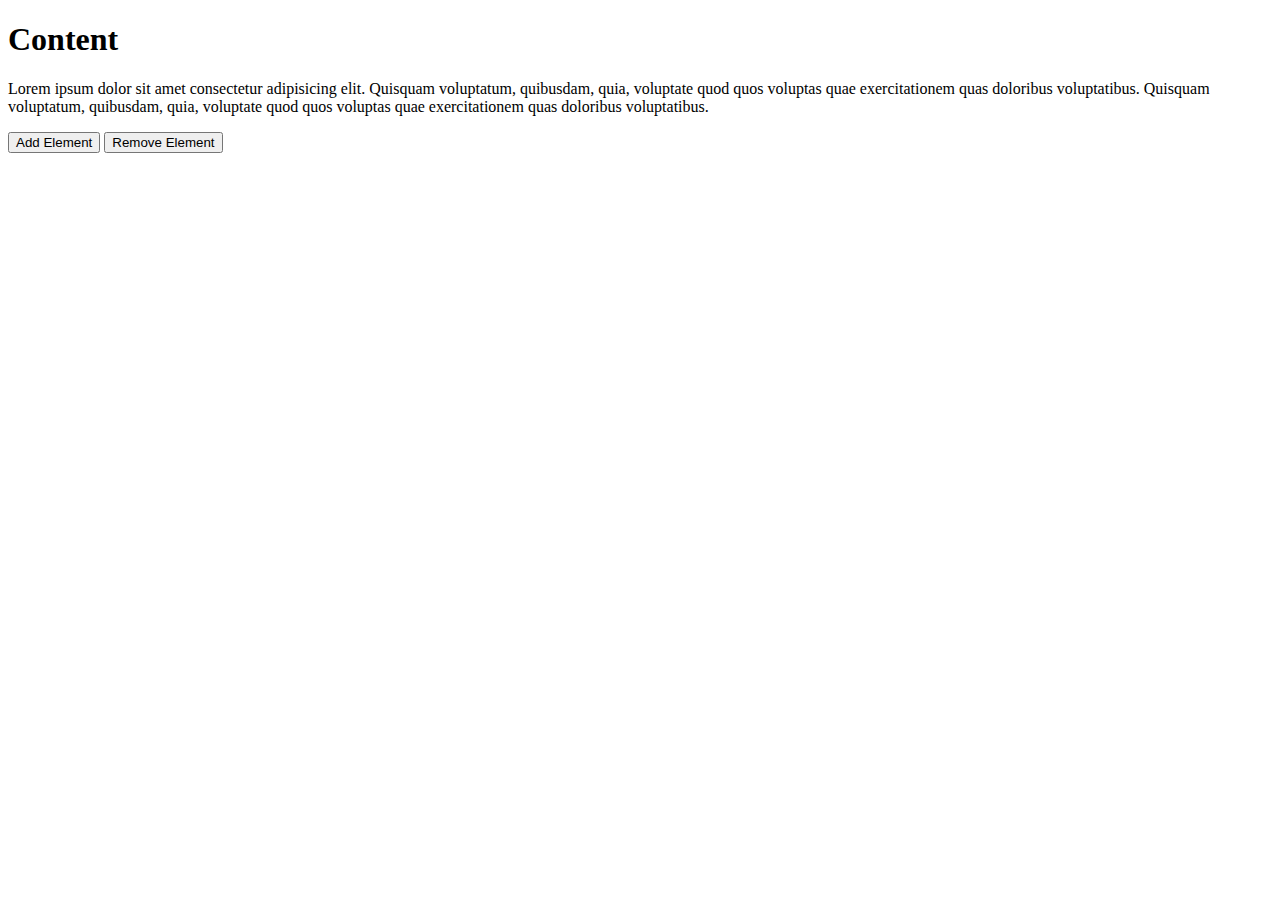
<file: Adding-to-Dom/solution/index.html>
<!DOCTYPE html>
<html lang="en">
  <head>
    <meta charset="UTF-8" />
    <meta name="viewport" content="width=device-width, initial-scale=1.0" />
    <title>Add Elements To Dom</title>
  </head>
  <body>
    <div id="content">
      <h1>Content</h1>
      <p>
        Lorem ipsum dolor sit amet consectetur adipisicing elit. Quisquam
        voluptatum, quibusdam, quia, voluptate quod quos voluptas quae
        exercitationem quas doloribus voluptatibus. Quisquam voluptatum,
        quibusdam, quia, voluptate quod quos voluptas quae exercitationem quas
        doloribus voluptatibus.
      </p>
    </div>
    <button id="button">Add Element</button>
    <button id="remove">Remove Element</button>
    <script>
      const button = document.getElementById("button");
      const content = document.getElementById("content");

      button.addEventListener("click", () => {
        const newElement = document.createElement("p");
        newElement.innerText =
          "Lorem ipsum dolor sit amet consectetur adipisicing elit. Quisquam voluptatum, quibusdam, quia, voluptate quod quos voluptas quae exercitationem quas doloribus voluptatibus. Quisquam voluptatum, quibusdam, quia, voluptate quod quos voluptas quae exercitationem quas doloribus voluptatibus.";
        content.appendChild(newElement);
      });

      const remove = document.getElementById("remove");

      remove.addEventListener("click", () => {
        const lastElement = content.lastElementChild;
        lastElement.remove();
      });
    </script>
  </body>
</html>
</file>
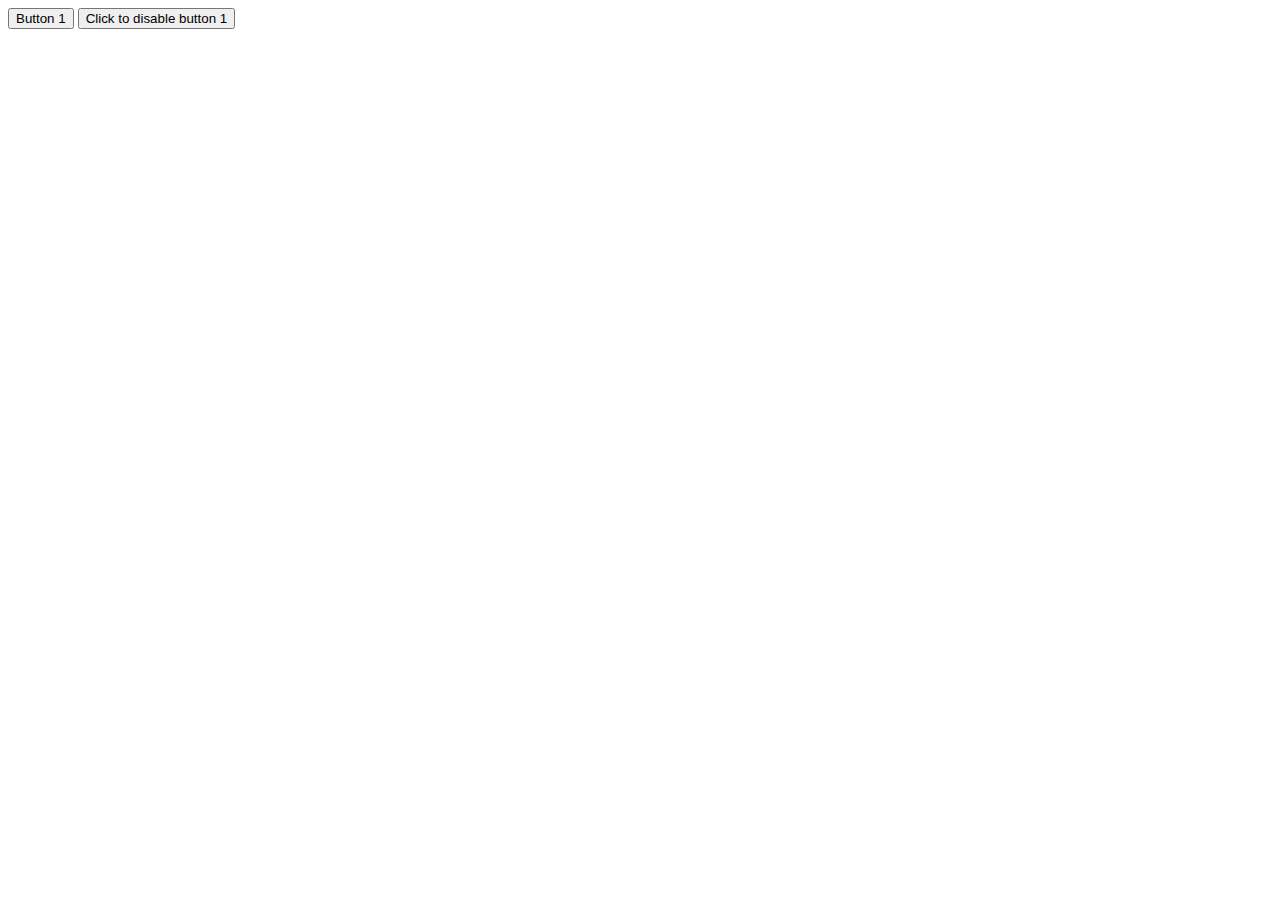
<file: Button-disabler/solution/index.html>
<!DOCTYPE html>
<html lang="en">
  <head>
    <meta charset="UTF-8" />
    <meta name="viewport" content="width=device-width, initial-scale=1.0" />
    <title>Button Disabler</title>
  </head>
  <body>
    <button id="button">Button 1</button>
    <button id="button2">Click to disable button 1</button>
    <script>
      const button = document.getElementById("button");
      const button2 = document.getElementById("button2");

      button2.addEventListener("click", () => {
        button.disabled = !button.disabled;
        button2.innerText = button.disabled
          ? "Click to enable button 1"
          : "Click to disable button 1";
      });
    </script>
  </body>
</html>
</file>
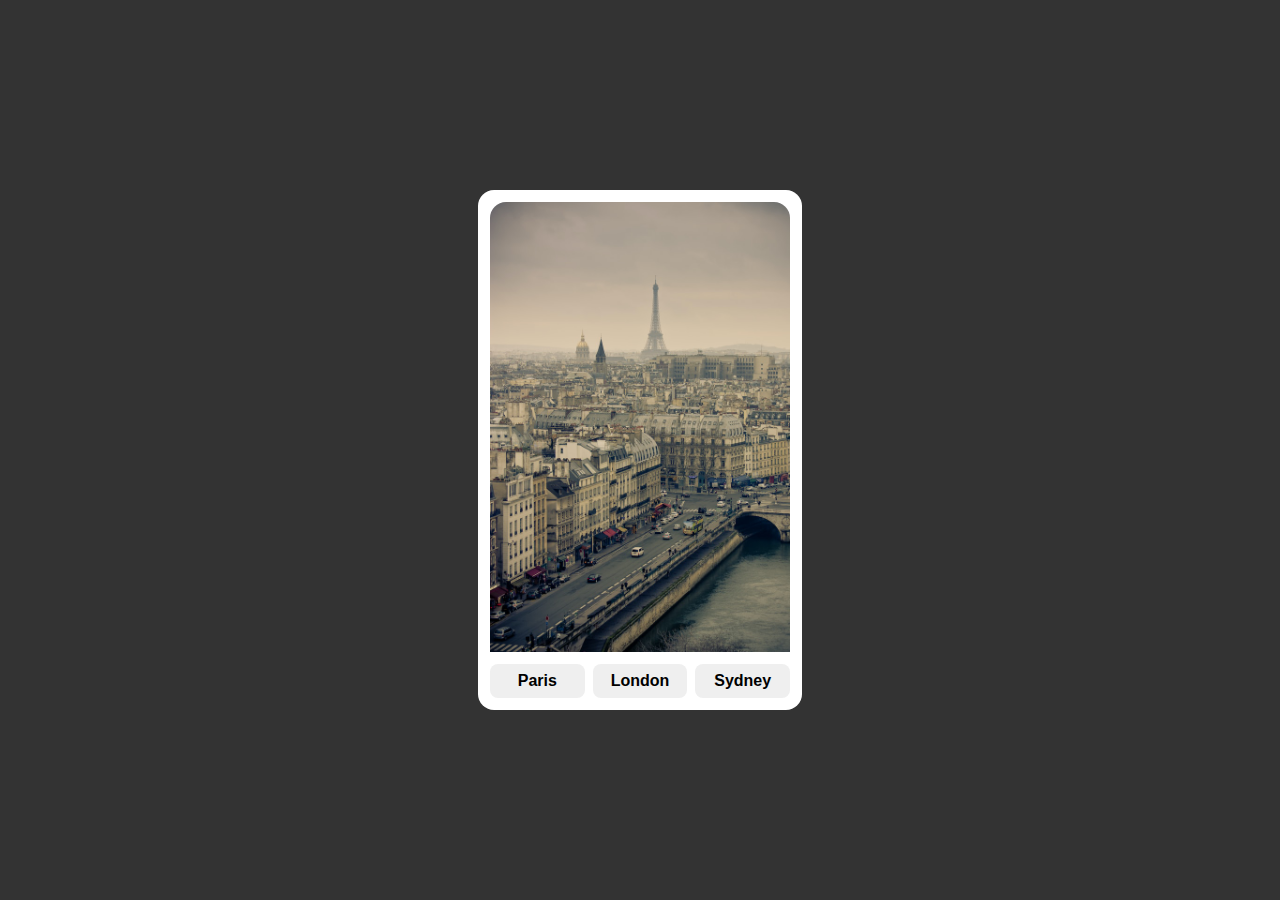
<file: Cities-exercise/solution-no-peeking/index.html>
<!DOCTYPE html>
<html lang="en">
  <head>
    <meta charset="UTF-8" />
    <meta name="viewport" content="width=device-width, initial-scale=1.0" />
    <title>Cities</title>
    <link rel="stylesheet" href="styles.css" />
  </head>
  <body>
    <div class="card">
      <img id="city-image" src="images/paris.jpg" alt="Paris" />

      <div class="btn-container">
        <button id="paris" class="btn">Paris</button>
        <button id="london" class="btn">London</button>
        <button id="sydney" class="btn">Sydney</button>
      </div>
    </div>

    <script src="script.js"></script>
  </body>
</html>
</file>
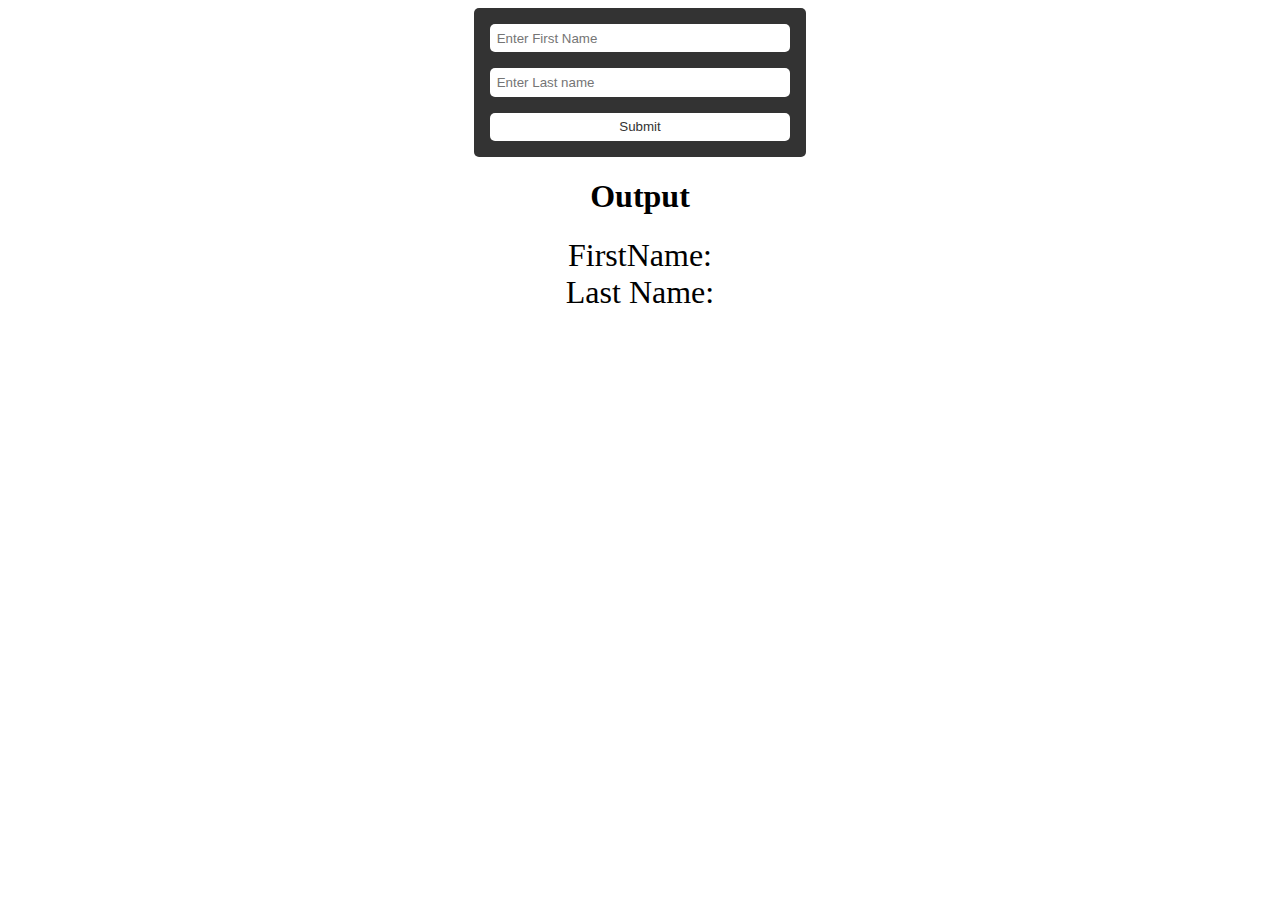
<file: dynamyc-input/solution/index.html>
<!DOCTYPE html>
<html lang="en">
  <head>
    <meta charset="UTF-8" />
    <meta name="viewport" content="width=device-width, initial-scale=1.0" />
    <title>Dynamic Input</title>
    <style>
      body {
        display: flex;
        flex-direction: column;
      }
      form {
        margin: auto;
        display: flex;
        flex-direction: column;
        align-items: start;

        width: 300px;
        background-color: #333;
        padding: 1em;
        border-radius: 5px;
        color: #fff;
      }

      form > div {
        display: flex;
        flex-direction: column;
        margin-bottom: 1em;
        width: 100%;
        gap: 0.3em;
      }

      input {
        width: 100%;
        display: block;
        padding: 0.5em;
        border-radius: 5px;
        border: none;
        box-sizing: border-box;
      }

      form button {
        padding: 0.5em;
        border-radius: 5px;
        border: none;
        background-color: #fff;
        color: #333;
        cursor: pointer;
        width: 100%;
      }

      #preview {
        display: flex;
        flex-direction: column;
        align-items: center;
      }

      #preview span {
        font-size: 2rem;
      }
    </style>
  </head>
  <body>
    <form>
      <div>
        <input
          placeholder="Enter First Name"
          title="first name"
          type="text"
          id="name"
        />
      </div>
      <div>
        <input
          placeholder="Enter Last name"
          title="last name"
          type="text"
          id="last-name"
        />
      </div>

      <button type="submit">Submit</button>
    </form>

    <div id="preview">
      <h1>Output</h1>
      <span id="name-preview">FirstName: </span>
      <span id="lastName-preview">Last Name: </span>
    </div>

    <script>
      const form = document.querySelector("form");
      const nameInput = document.getElementById("name");
      const lastNameInput = document.getElementById("last-name");

      const namePreview = document.getElementById("name-preview");
      const lastNamePreview = document.getElementById("lastName-preview");

      form.addEventListener("submit", (event) => {
        event.preventDefault();
        // string concatenation
        namePreview.innerText = "First Name: " + nameInput.value;
        // We can also use template literals
        lastNamePreview.innerText = `Last Name: ${lastNameInput.value}`;
      });
      /*
      * If we want the preview to be updated as the user types we can use the input event
      nameInput.addEventListener("input", (event) => {
        namePreview.innerText = event.target.value;
      });

      lastNameInput.addEventListener("input", (event) => {
        lastNamePreview.innerText = event.target.value;
      });
      */
    </script>
  </body>
</html>
</file>
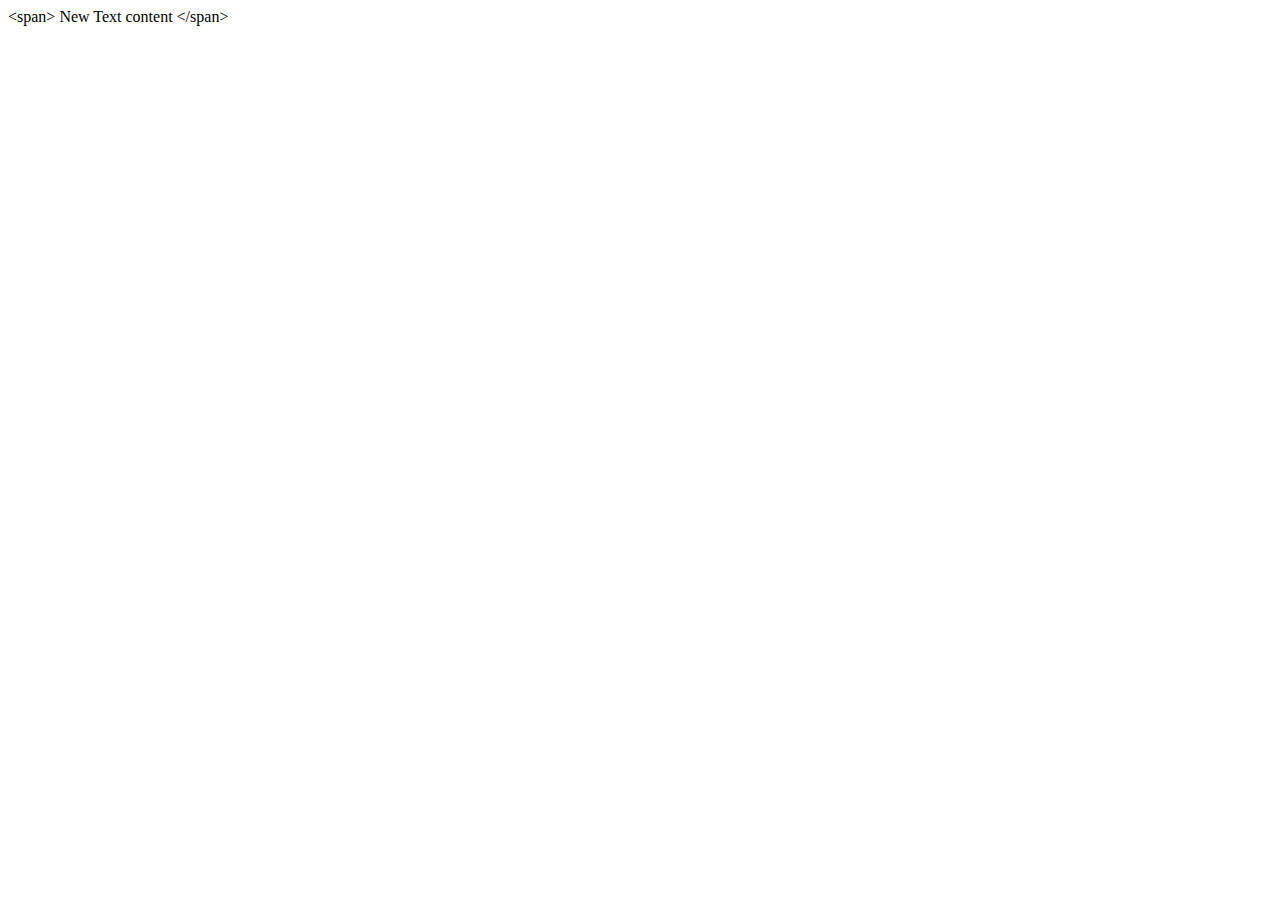
<file: examples/1.html>
<!DOCTYPE html>
<html lang="en">
  <head>
    <meta charset="UTF-8" />
    <meta name="viewport" content="width=device-width, initial-scale=1.0" />
    <title>Document</title>
    <style></style>
  </head>
  <body>
    <div id="content">
      Hello, <span style="display: none">Hidden</span> World!
    </div>
    <script>
      const contentDiv = document.getElementById("content");
      console.log(contentDiv.textContent); // Outputs: "Hello, Hidden World!"
      console.log(contentDiv.innerText); // Outputs: "Hello, World!"

      // We can also change the inner text
      contentDiv.innerText = "Hello, New World!";

      // We can also change the content text but this will remove everything even the html children of this elements
      contentDiv.textContent = "New Text content";

      // inner Text and textContent can only set text even if you try to add html it will be text
      contentDiv.innerText = "<span> New Text content </span>";



      document

    </script>
  </body>
</html>
</file>
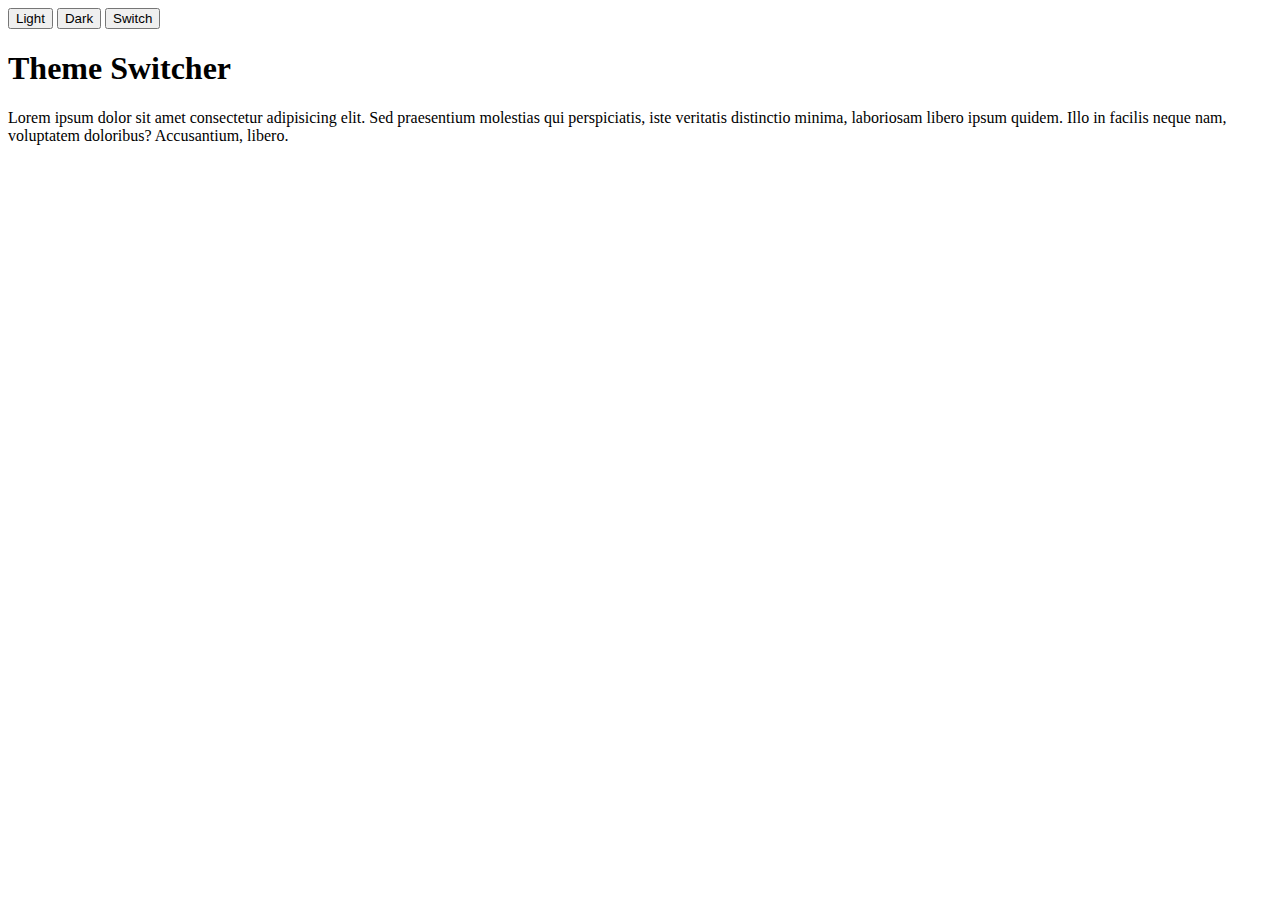
<file: examples/inputs.html>
<!DOCTYPE html>
<html lang="en">
  <head>
    <meta charset="UTF-8" />
    <meta name="viewport" content="width=device-width, initial-scale=1.0" />
    <title>Inputs</title>
    <style>
      .light {
        color: black;
        background-color: white;
      }


      .dark {
        color: white;
        background-color: black;
      }
    </style>
  </head>
  <body class="light">
    <button id="light">Light</button>

    <button id="dark">Dark</button>

    <button id="switch">Switch</button>

    <h1>Theme Switcher</h1>
    <p>
      Lorem ipsum dolor sit amet consectetur adipisicing elit. Sed praesentium
      molestias qui perspiciatis, iste veritatis distinctio minima, laboriosam
      libero ipsum quidem. Illo in facilis neque nam, voluptatem doloribus?
      Accusantium, libero.
    </p>
    <script>
      const lightBtn = document.getElementById('light');

      lightBtn.addEventListener('click', function(){
        document.body.classList.add('light')
        document.body.classList.remove('dark')
      })

      const darkBtn = document.getElementById("dark")

      darkBtn.addEventListener('click', function(){
        document.body.classList.add('dark')
        document.body.classList.remove('light')
      })

      const switchBtn = document.getElementById('switch')

      switchBtn.addEventListener('click', function(){
        document.body.classList.toggle('light')
        document.body.classList.toggle('dark')
      })
    </script>
  </body>
</html>
</file>
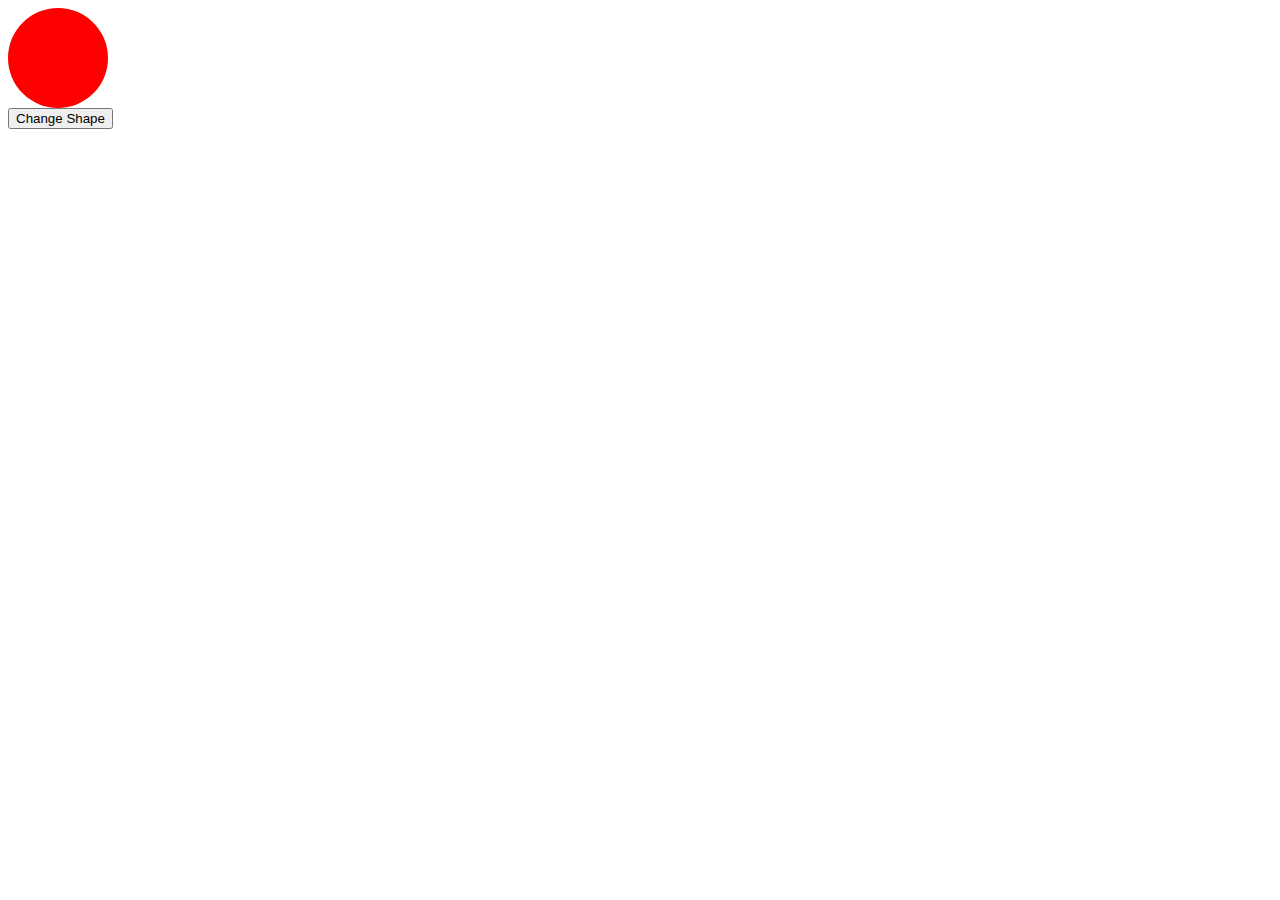
<file: shape-changer/solution/with-classes.html>
<!DOCTYPE html>
<html lang="en">
  <head>
    <meta charset="UTF-8" />
    <meta name="viewport" content="width=device-width, initial-scale=1.0" />
    <title>Shape Changer</title>
    <style>
      .shape {
        width: 100px;
        height: 100px;
        background-color: red;
      }

      .square {
        border-radius: 0;
      }

      .circle {
        border-radius: 50%;
      }
    </style>
  </head>
  <body>
    <div id="shape" class="shape circle"></div>
    <button id="button">Change Shape</button>

    <script>
      const shape = document.getElementById("shape");
      const button = document.getElementById("button");

      button.addEventListener("click", () => {
        shape.classList.toggle("circle");
        shape.classList.toggle("square");
      });
    </script>
  </body>
</html>
</file>
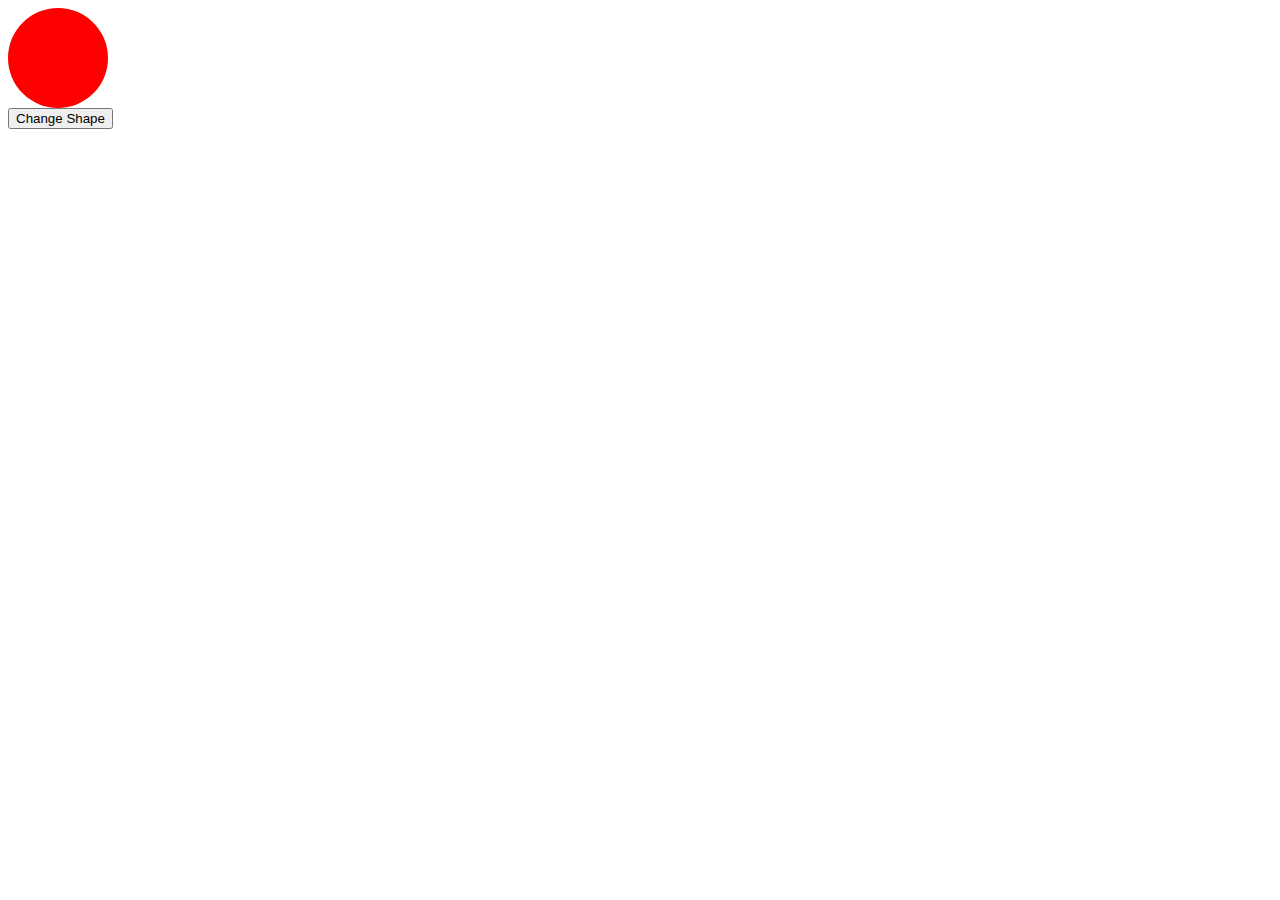
<file: shape-changer/solution/with-styles.html>
<!DOCTYPE html>
<html lang="en">
  <head>
    <meta charset="UTF-8" />
    <meta name="viewport" content="width=device-width, initial-scale=1.0" />
    <title>Shape Changer</title>
  </head>
  <body>
    <div
      id="shape"
      style="
        width: 100px;
        height: 100px;
        background-color: red;
        border-radius: 50%;
      "
    ></div>
    <button id="button">Change Shape</button>

    <script>
      const shape = document.getElementById("shape");
      const button = document.getElementById("button");

      button.addEventListener("click", () => {
        if (shape.style.borderRadius === "50%") {
          shape.style.borderRadius = "0";
        } else {
          shape.style.borderRadius = "50%";
        }
      });
    </script>
  </body>
</html>
</file>
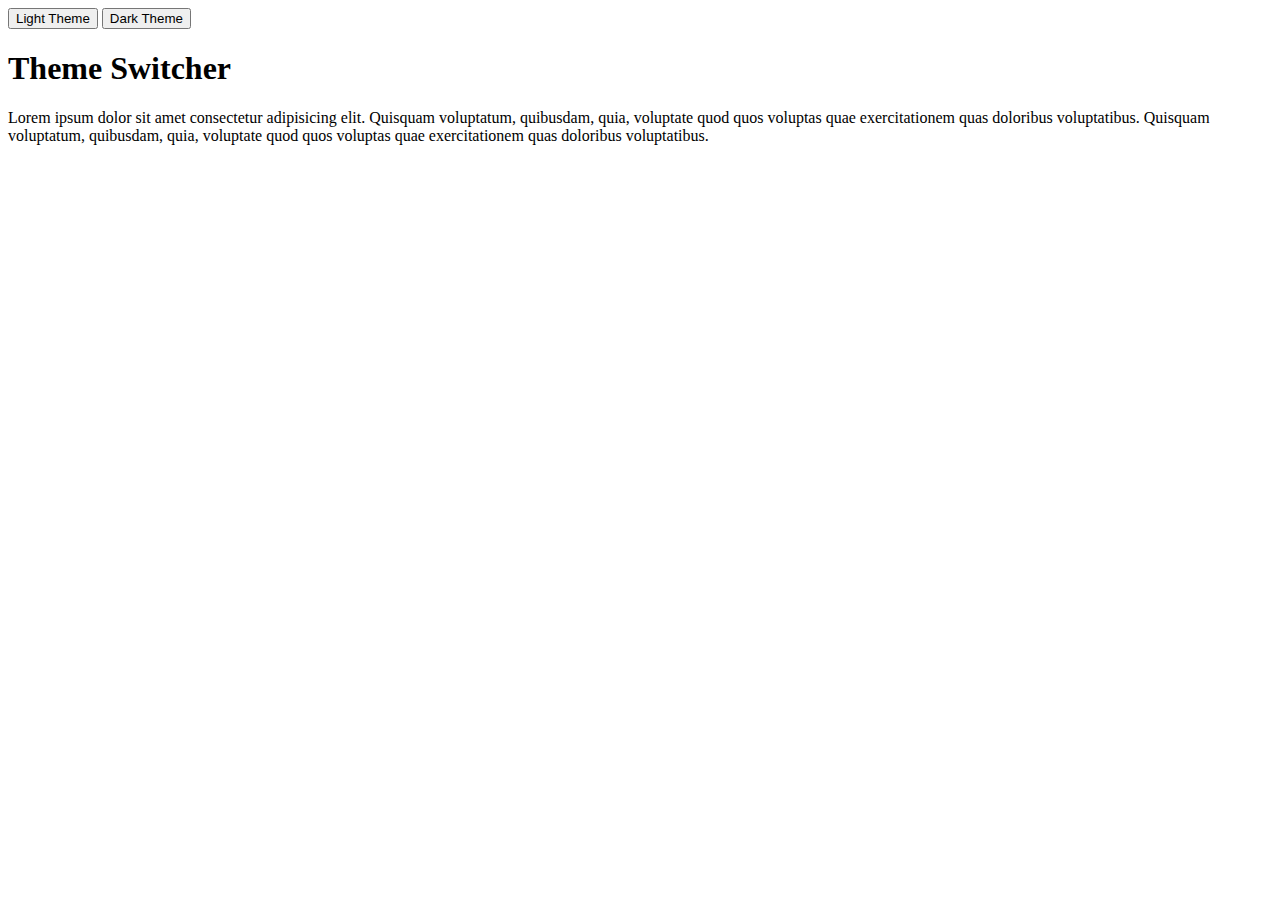
<file: theme-switcher/solution/with-classes.html>
<!DOCTYPE html>
<html lang="en">
  <head>
    <meta charset="UTF-8" />
    <meta name="viewport" content="width=device-width, initial-scale=1.0" />
    <title>Theme Switcher with classes</title>
    <style>
      .light {
        background-color: white;
        color: black;
      }

      .dark {
        background-color: black;
        color: white;
      }
    </style>
  </head>
  <body class="light">
    <button id="light">Light Theme</button>
    <button id="dark">Dark Theme</button>

    <h1>Theme Switcher</h1>
    <p>
      Lorem ipsum dolor sit amet consectetur adipisicing elit. Quisquam
      voluptatum, quibusdam, quia, voluptate quod quos voluptas quae
      exercitationem quas doloribus voluptatibus. Quisquam voluptatum,
      quibusdam, quia, voluptate quod quos voluptas quae exercitationem quas
      doloribus voluptatibus.
    </p>

    <script>
      const lightButton = document.getElementById("light");
      const darkButton = document.getElementById("dark");
      const body = document.body;

      lightButton.addEventListener("click", () => {
        body.classList.remove("dark");
        body.classList.add("light");
      });

      darkButton.addEventListener("click", () => {
        body.classList.remove("light");
        body.classList.add("dark");
      });
    </script>
  </body>
</html>
</file>
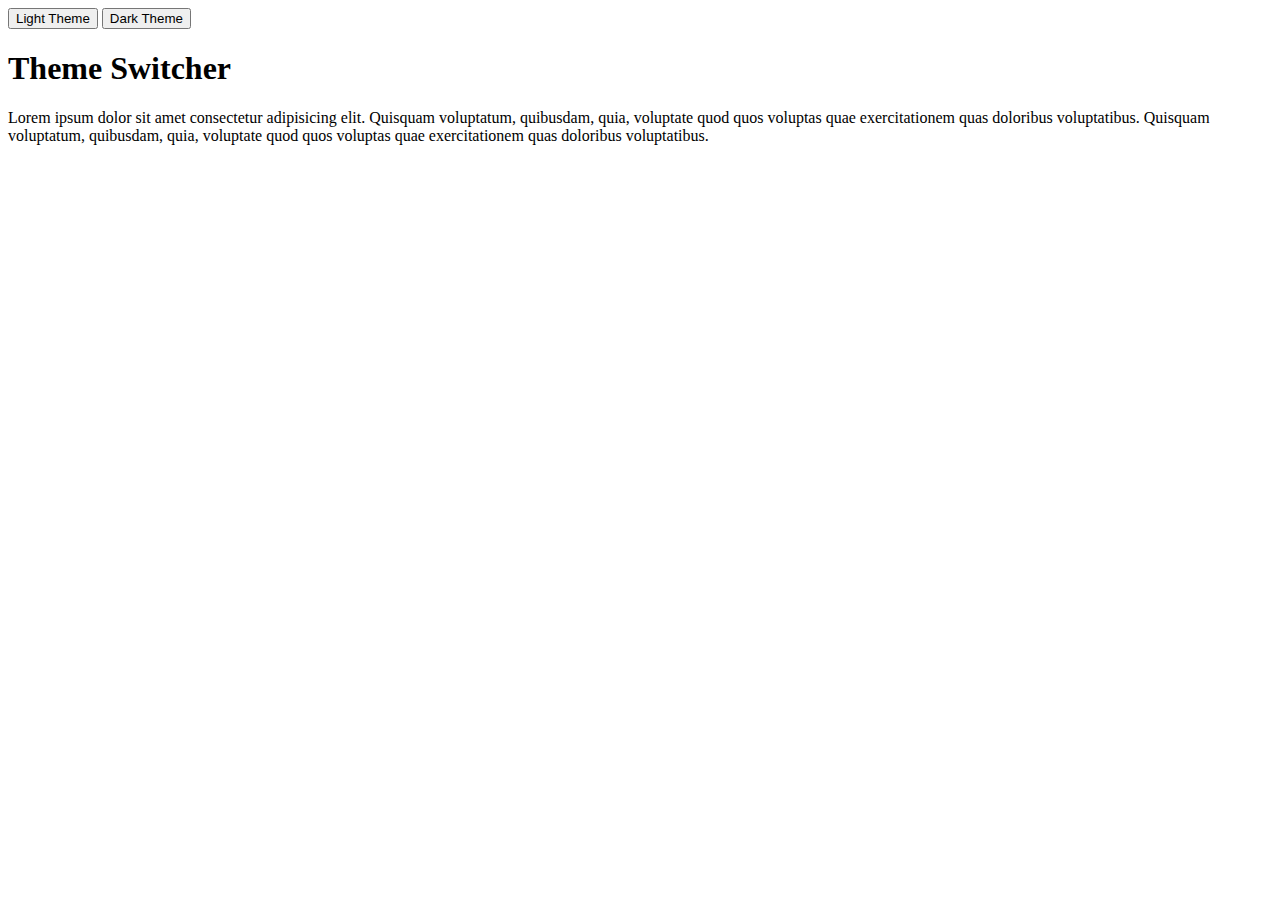
<file: theme-switcher/solution/with-style-change.html>
<!DOCTYPE html>
<html lang="en">
  <head>
    <meta charset="UTF-8" />
    <meta name="viewport" content="width=device-width, initial-scale=1.0" />
    <title>Theme Switcher</title>
  </head>
  <body>
    <button id="light">Light Theme</button>
    <button id="dark">Dark Theme</button>
    <h1>Theme Switcher</h1>
    <p>
      Lorem ipsum dolor sit amet consectetur adipisicing elit. Quisquam
      voluptatum, quibusdam, quia, voluptate quod quos voluptas quae
      exercitationem quas doloribus voluptatibus. Quisquam voluptatum,
      quibusdam, quia, voluptate quod quos voluptas quae exercitationem quas
      doloribus voluptatibus.
    </p>
    <script>
      const lightButton = document.getElementById("light");
      const darkButton = document.getElementById("dark");
      const body = document.body;

      lightButton.addEventListener("click", () => {
        body.style.backgroundColor = "white";
        body.style.color = "black";
      });

      darkButton.addEventListener("click", () => {
        body.style.backgroundColor = "black";
        body.style.color = "white";
      });
    </script>
  </body>
</html>
</file>
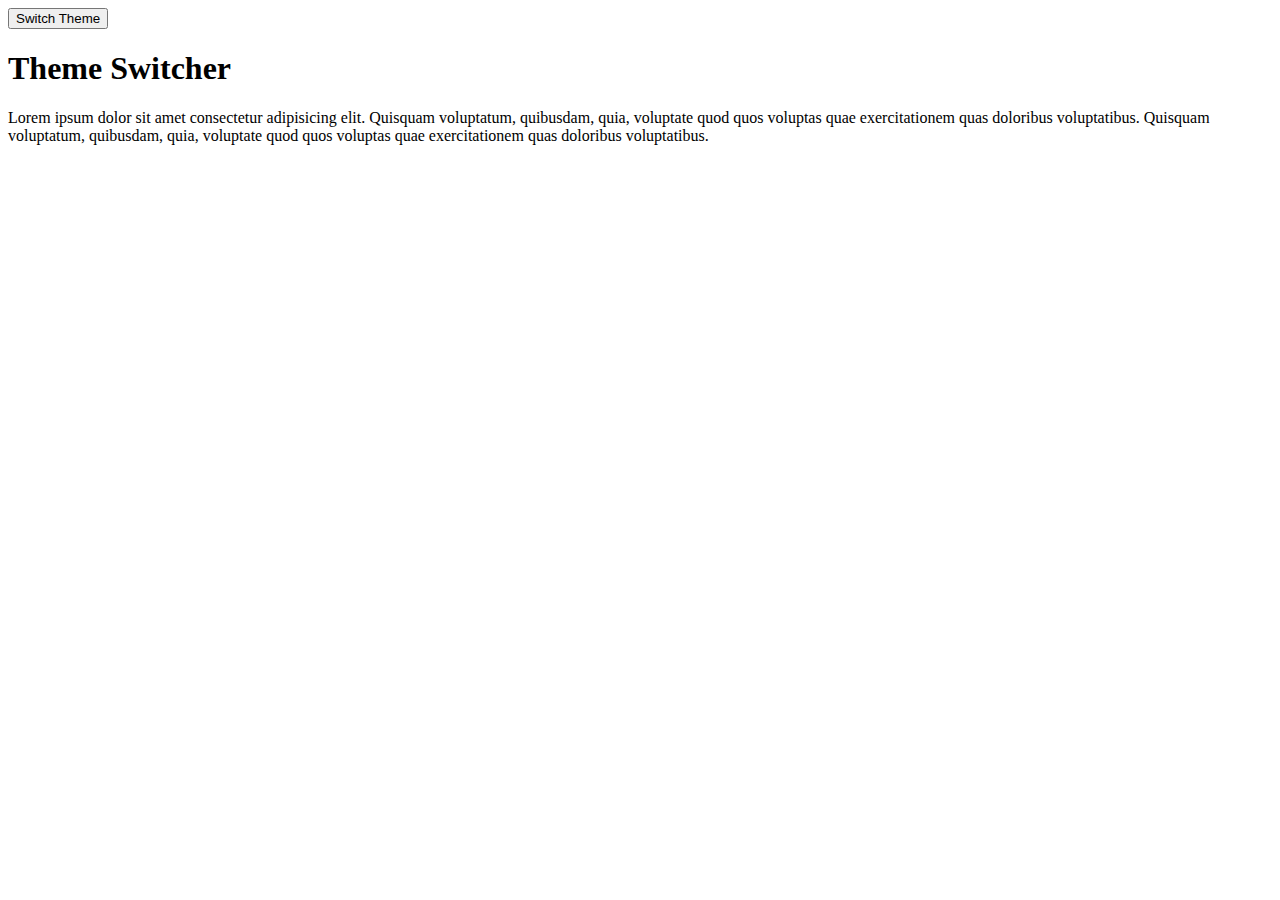
<file: theme-switcher/solution/with-toggle.html>
<!DOCTYPE html>
<html lang="en">
  <head>
    <meta charset="UTF-8" />
    <meta name="viewport" content="width=device-width, initial-scale=1.0" />
    <title>Theme Switcher with classes</title>
    <style>
      .light {
        background-color: white;
        color: black;
      }

      .dark {
        background-color: black;
        color: white;
      }
    </style>
  </head>
  <body class="light">
    <button id="toggle">Switch Theme</button>

    <h1>Theme Switcher</h1>
    <p>
      Lorem ipsum dolor sit amet consectetur adipisicing elit. Quisquam
      voluptatum, quibusdam, quia, voluptate quod quos voluptas quae
      exercitationem quas doloribus voluptatibus. Quisquam voluptatum,
      quibusdam, quia, voluptate quod quos voluptas quae exercitationem quas
      doloribus voluptatibus.
    </p>

    <script>
      const body = document.body;
      const toggle = document.getElementById("toggle");

      toggle.addEventListener("click", () => {
        body.classList.toggle("dark");
        body.classList.toggle("light");
      });
    </script>
  </body>
</html>
</file>
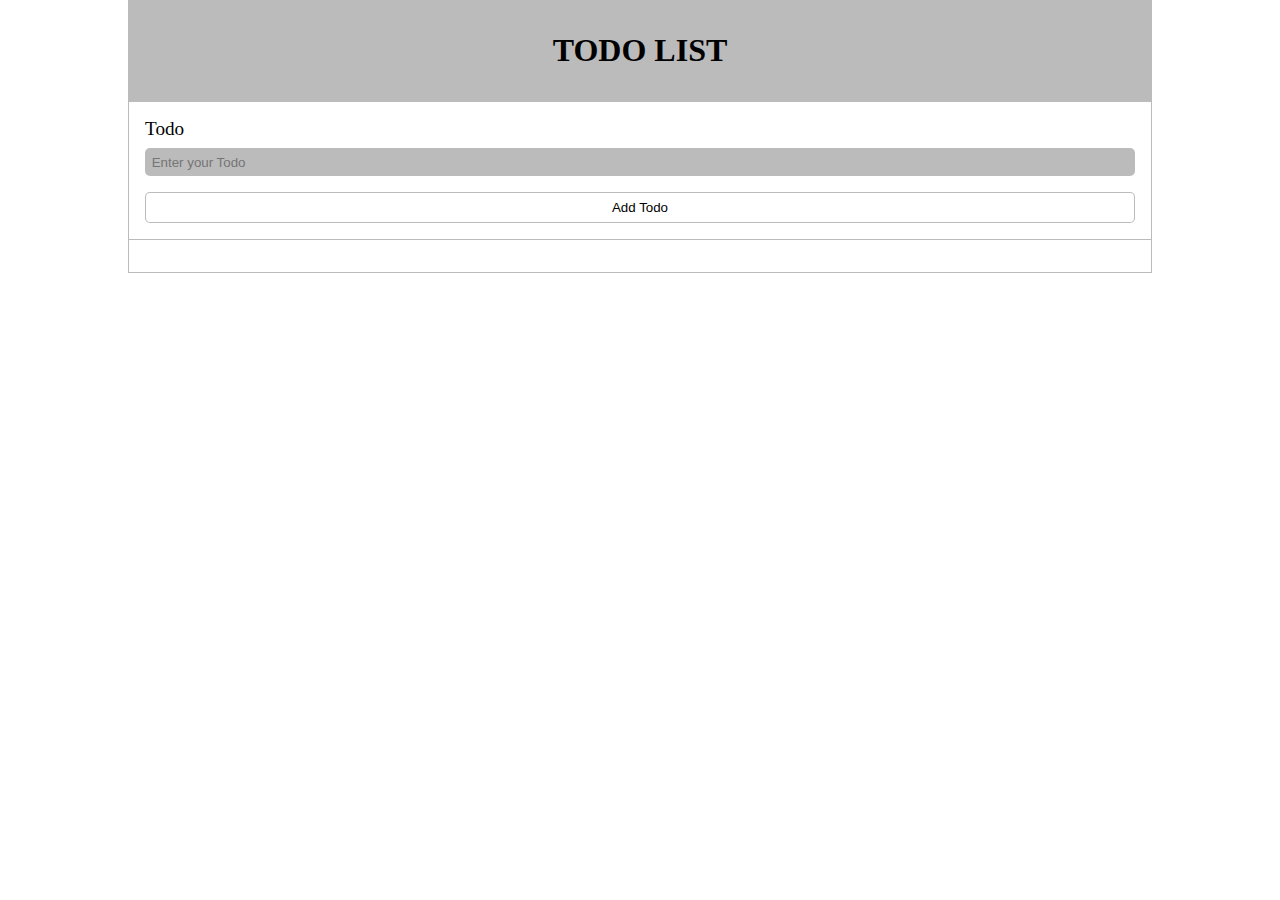
<file: To-DO/simple-todo-solution/no-delete-button.html>
<!DOCTYPE html>
<html lang="en">
  <head>
    <meta charset="UTF-8" />
    <meta name="viewport" content="width=device-width, initial-scale=1.0" />
    <title>TODO LIST</title>
    <style>
      html,
      body {
        margin: 0;
        padding: 0;
      }

      body {
        min-height: 100vh;
      }

      .container {
        display: flex;
        flex-direction: column;
        align-items: start;
        margin-top: 2em;
        max-width: 1024px;
        margin: auto;
      }

      .container h1 {
        margin: 0;
        padding: 1em;
        background-color: #3335;
        width: 100%;
        text-align: center;
        box-sizing: border-box;
      }
      .container form {
        display: flex;
        flex-direction: column;
        align-items: start;
        gap: 1em;
        width: 100%;
        padding: 1em;
        border: 1px solid #3335;
        box-sizing: border-box;
      }

      .container form div {
        display: flex;
        flex-direction: column;
        gap: 0.5em;
        width: 100%;
      }

      .container form label {
        font-size: 1.2rem;
      }

      .container form input {
        padding: 0.5em;
        border-radius: 5px;
        border: none;
        box-sizing: border-box;
        background-color: #3335;
      }

      .container form button {
        padding: 0.5em;
        border-radius: 5px;
        border: 1px solid #3335;
        background-color: white;
        color: #000;
        cursor: pointer;
        width: 100%;
      }

      .container form button:hover {
        background-color: #3335;
        color: white;
      }

      #preview {
        display: flex;
        flex-direction: column;
        align-items: center;
        gap: 0.5em;
        width: 100%;
        padding: 1em;
        border: 1px solid #3335;
        border-top: none;
        box-sizing: border-box;
      }

      #preview div {
        font-size: 1.2rem;
        border: 1px solid #3335;
        width: 100%;
        padding: 0.5em;
        box-sizing: border-box;
        border-radius: 12px;
        color: white;
        display: flex;
        background-color: #3335;
      }
    </style>
  </head>
  <body>
    <div class="container">
      <h1>TODO LIST</h1>
      <form id="form">
        <div>
          <label for="todo">Todo</label>
          <input type="text" placeholder="Enter your Todo" id="todo" />
        </div>
        <button type="submit">Add Todo</button>
      </form>
      <div id="preview"></div>
    </div>

    <script>
      const form = document.getElementById("form");
      const preview = document.getElementById("preview");

      form.addEventListener("submit", (e) => {
        e.preventDefault();
        const todo = document.getElementById("todo").value;
        const todoElement = document.createElement("div");
        todoElement.innerHTML = `<span>${todo}</span>`;
        preview.appendChild(todoElement);

        // reset the input
        // document.getElementById("todo").value = "";

        //  or reset the form this is useful if you have multiple inputs
        form.reset();
      });
    </script>
  </body>
</html>
</file>
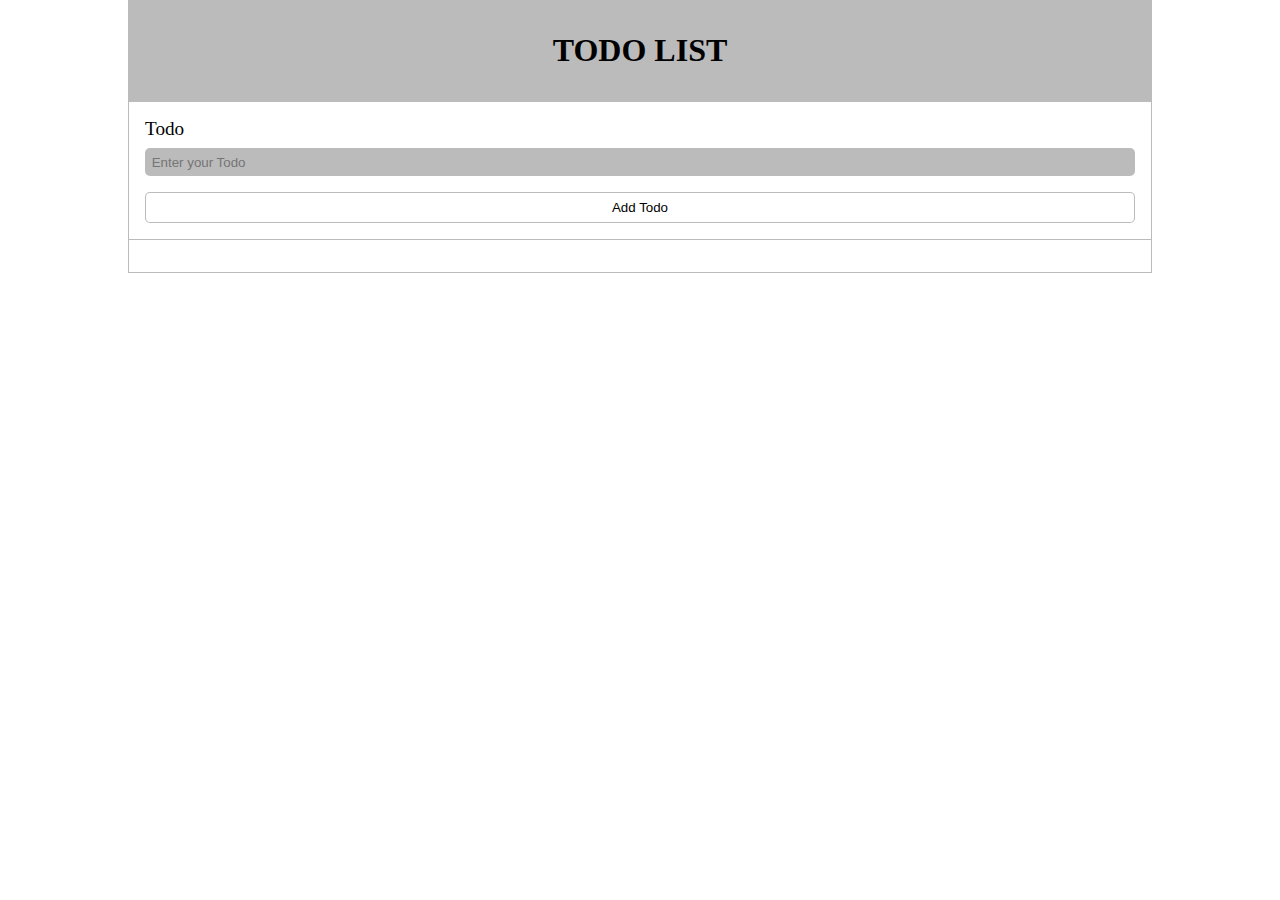
<file: To-DO/simple-todo-solution/with-delete-button.html>
<!DOCTYPE html>
<html lang="en">
  <head>
    <meta charset="UTF-8" />
    <meta name="viewport" content="width=device-width, initial-scale=1.0" />
    <title>TODO LIST</title>
    <style>
      html,
      body {
        margin: 0;
        padding: 0;
      }

      body {
        min-height: 100vh;
      }

      .container {
        display: flex;
        flex-direction: column;
        align-items: start;
        margin-top: 2em;
        max-width: 1024px;
        margin: auto;
      }

      .container h1 {
        margin: 0;
        padding: 1em;
        background-color: #3335;
        width: 100%;
        text-align: center;
        box-sizing: border-box;
      }
      .container form {
        display: flex;
        flex-direction: column;
        align-items: start;
        gap: 1em;
        width: 100%;
        padding: 1em;
        border: 1px solid #3335;
        box-sizing: border-box;
      }

      .container form div {
        display: flex;
        flex-direction: column;
        gap: 0.5em;
        width: 100%;
      }

      .container form label {
        font-size: 1.2rem;
      }

      .container form input {
        padding: 0.5em;
        border-radius: 5px;
        border: none;
        box-sizing: border-box;
        background-color: #3335;
      }

      .container form button {
        padding: 0.5em;
        border-radius: 5px;
        border: 1px solid #3335;
        background-color: white;
        color: #000;
        cursor: pointer;
        width: 100%;
      }

      .container form button:hover {
        background-color: #3335;
        color: white;
      }

      #preview {
        display: flex;
        flex-direction: column;
        align-items: center;
        gap: 0.5em;
        width: 100%;
        padding: 1em;
        border: 1px solid #3335;
        border-top: none;
        box-sizing: border-box;
      }

      #preview div {
        font-size: 1.2rem;
        border: 1px solid #3335;
        width: 100%;
        padding: 0.5em;
        box-sizing: border-box;
        border-radius: 12px;
        color: white;
        display: flex;
        justify-content: space-between;
        align-items: center;
        background: #3335;
      }

      #preview div button {
        background-color: #a11;
        color: white;
        border: none;
        border-radius: 5px;
        padding: 0.5em;
        cursor: pointer;
        font-weight: 500;
      }
    </style>
  </head>
  <body>
    <div class="container">
      <h1>TODO LIST</h1>
      <form id="form">
        <div>
          <label for="todo">Todo</label>
          <input type="text" placeholder="Enter your Todo" id="todo" />
        </div>
        <button type="submit">Add Todo</button>
      </form>
      <div id="preview"></div>
    </div>

    <script>
      const form = document.getElementById("form");
      const preview = document.getElementById("preview");

      form.addEventListener("submit", (e) => {
        e.preventDefault();
        const todo = document.getElementById("todo").value;

        // bonus prevent empty todos
        if (!todo) {
          // if no todo is entered return
          return;
        }

        const todoElement = document.createElement("div");
        todoElement.innerHTML = `<span>${todo}</span>`;

        // Bonus add a delete button
        const deleteButton = document.createElement("button");
        deleteButton.innerText = "Delete";
        deleteButton.addEventListener("click", () => {
          todoElement.remove();
        });
        todoElement.appendChild(deleteButton);

        preview.appendChild(todoElement);

        // reset the input
        // document.getElementById("todo").value = "";

        //  or reset the form this is useful if you have multiple inputs
        form.reset();
      });
    </script>
  </body>
</html>
</file>
<file: Cities-exercise/solution-no-peeking/styles.css>
html,
body {
  margin: 0;
  padding: 0;
}

body {
  min-height: 100vh;
  display: flex;
  background-color: #333;
}

.card {
  width: 300px;
  min-height: 470px;
  background-color: white;
  margin: auto;
  display: flex;
  flex-direction: column;
  padding: 12px;
  border-radius: 16px;
}

.card img {
  width: 100%;
  height: 100%;
  object-fit: cover;
  border-radius: 16px 16px 0 0;
}

.card .btn-container {
  display: flex;
  justify-content: space-between;
  margin-top: 12px;
  gap: 8px;
}

.card .btn {
  width: 48%;
  padding: 8px;
  border-radius: 8px;
  border: none;
  font-size: 16px;
  font-weight: bold;
  cursor: pointer;
}
</file>
